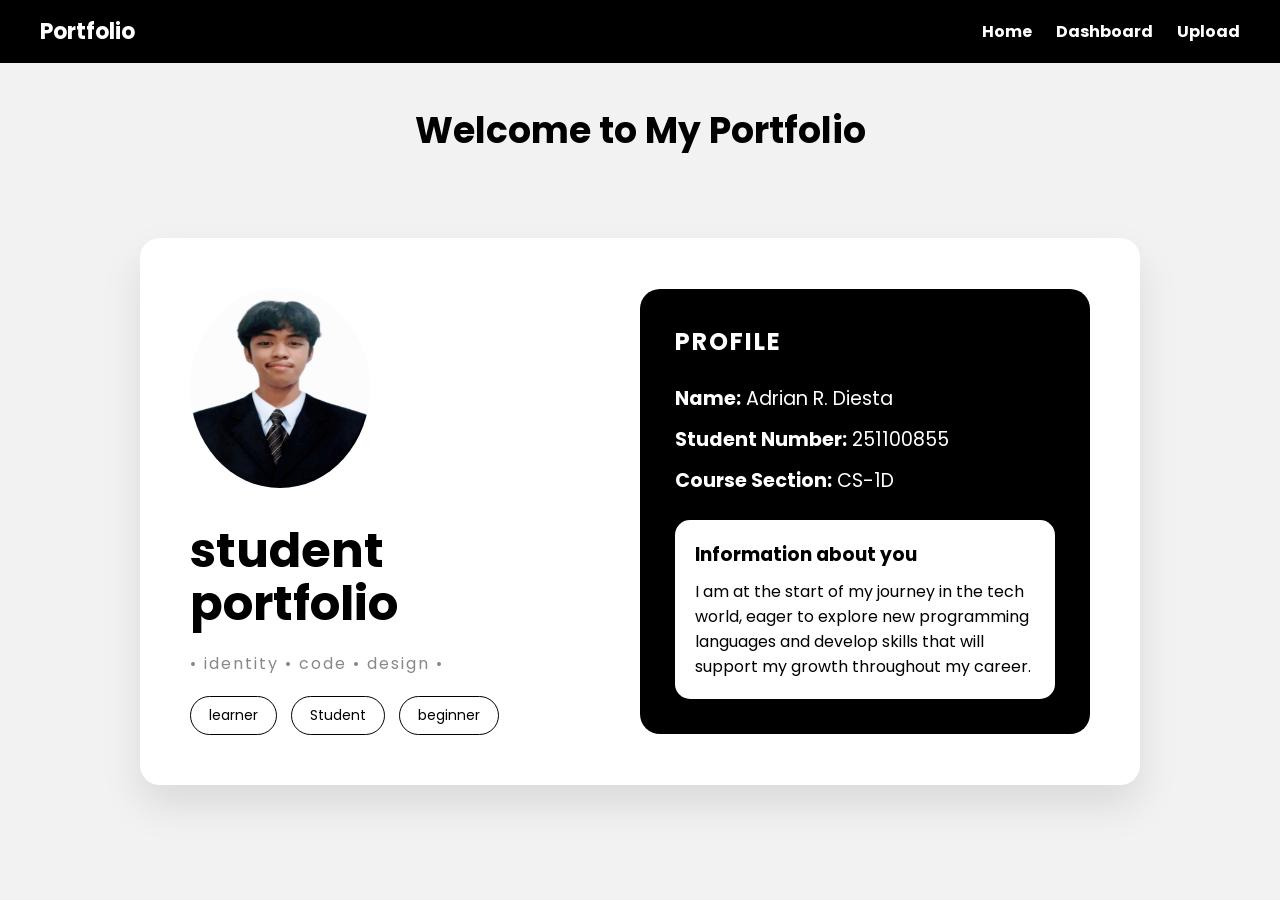
<file: index.html>
<!DOCTYPE html>
<html lang="en">
<head>
  <meta charset="UTF-8">
  <title>Student Portfolio</title>

  <link href="https://fonts.googleapis.com/css2?family=Poppins:wght@300;500;700&display=swap" rel="stylesheet">

  <link rel="stylesheet" href="style.css">
</head>
<body>
 <nav class="navbar">

<div class="logo">Portfolio</div>

<div class="nav-links">
      <a href="index.html">Home</a>
      <a href="dashboard.html">Dashboard</a>
      <a href="upload.html">Upload</a>
</div>

</nav>

  <div class="hero" style="text-align: center;">
    <h1>Welcome to My Portfolio</h1>
    
  </div>


<div class="container">

  <div class="left">
    <div class="profile-pic">
      <img src="image.jpg" height="200px" width="200px">
    </div>

    <h1>
      student <br>
      <span>portfolio</span>
    </h1>

    <p class="subtitle">• identity • code • design •</p>

    <div class="tags">
      <span>learner</span>
      <span>Student</span>
      <span>beginner</span>
    </div>
  </div>

  <div class="right">
    <div class="card">
      <h2>profile</h2>

      <div class="info" style="font-size: larger;">
        <p><strong>Name:</strong> Adrian R. Diesta</p>
        <p><strong>Student Number:</strong> 251100855</p>
        <p><strong>Course Section:</strong> CS-1D</p>
      </div>

      <div class="about">
        <h3>Information about you</h3>
        <p>
          I am at the start of my journey in the tech world,
          eager to explore new programming languages and develop
          skills that will support my growth throughout my career.
        </p>
      </div>

    </div>
  </div>

</div>

</body>
</html>
</file>
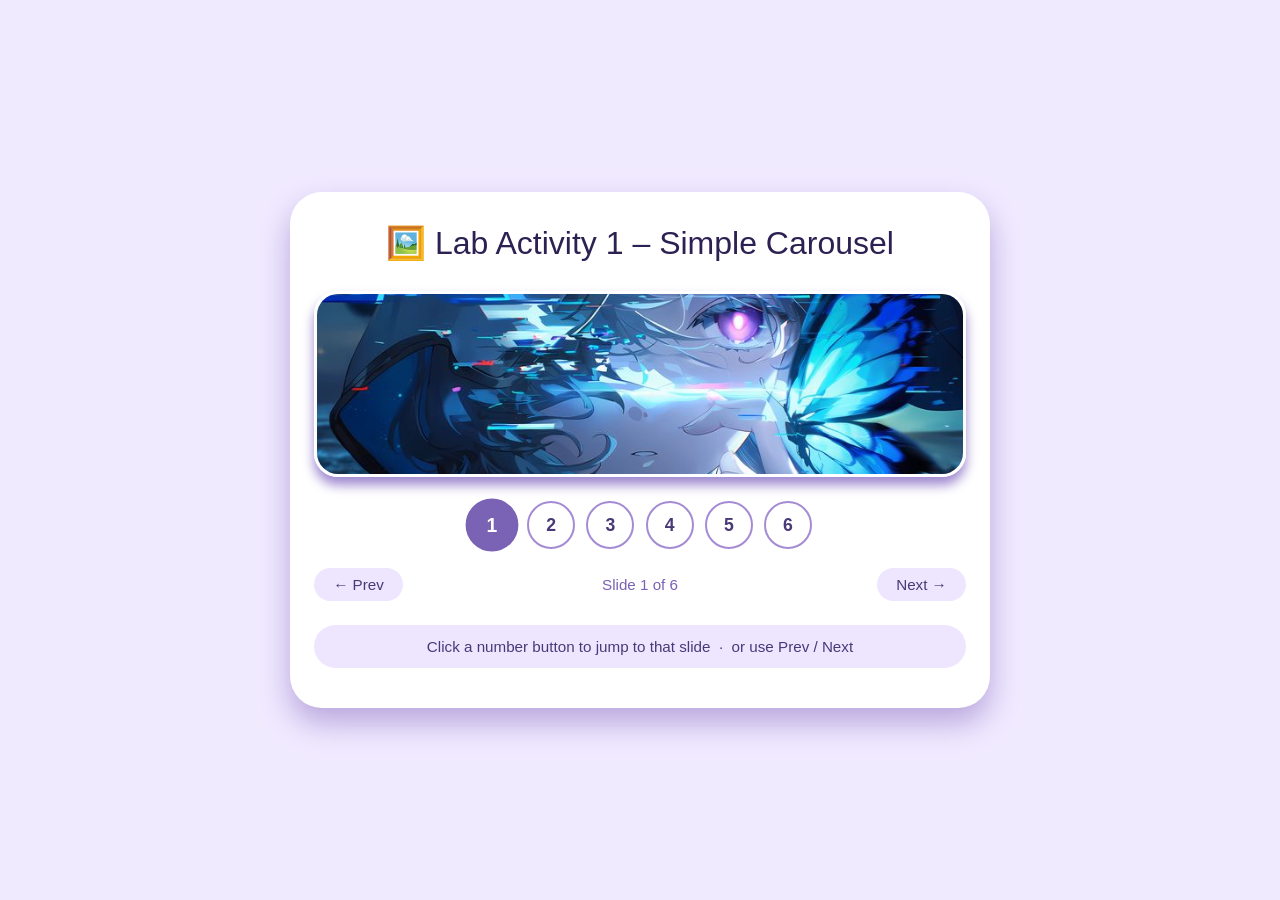
<file: lab1.html>
<!DOCTYPE html>
<html lang="en">
<head>
    <meta charset="UTF-8">
    <meta name="viewport" content="width=device-width, initial-scale=1.0">
    <title>Lab Activity 1 – Simple Carousel</title>
    <style>
        * {
            margin: 0;
            padding: 0;
            box-sizing: border-box;
        }

        body {
            background: #f0eaff;
            font-family: Arial, Helvetica, sans-serif;
            display: flex;
            align-items: center;
            justify-content: center;
            min-height: 100vh;
            padding: 1rem;
        }

        .card {
            max-width: 700px;
            width: 100%;
            background: white;
            border-radius: 2rem;
            padding: 2rem 1.5rem 2.5rem 1.5rem;
            box-shadow: 0 15px 30px #b9a6dd;
            text-align: center;
        }

        h2 {
            color: #2c2152;
            margin-bottom: 1.8rem;
            font-weight: 500;
            font-size: 2rem;
        }

        /* ---- VIEWPORT (only one slide visible at a time) ---- */
        .carousel-viewport {
            overflow: hidden;
            border-radius: 1.5rem;
            border: 3px solid white;
            box-shadow: 0 8px 12px #9d87cf;
        }

        .carousel-track {
            display: flex;
            transition: transform 0.4s ease;
        }

        .carousel-item {
            flex: 0 0 100%;
            height: 180px;
            display: flex;
            flex-direction: column;
            align-items: center;
            justify-content: center;
            gap: 10px;
            font-size: 2.8rem;
            font-weight: bold;
            color: white;
        }

        .carousel-item span.label {
            font-size: 1rem;
            font-weight: normal;
            opacity: 0.9;
        }

        /* individual slide colors */
        .carousel-item:nth-child(1) { background: #7a62b5; }
        .carousel-item:nth-child(2) { background: #5da887; }
        .carousel-item:nth-child(3) { background: #c2704a; }
        .carousel-item:nth-child(4) { background: #3e8bb5; }
        .carousel-item:nth-child(5) { background: #b08030; }
        .carousel-item:nth-child(6) { background: #b55680; }

        /* ---- NUMBER BUTTONS ---- */
        .btn-row {
            display: flex;
            justify-content: center;
            gap: 0.7rem;
            margin-top: 1.5rem;
            flex-wrap: wrap;
        }

        .btn-num {
            width: 48px;
            height: 48px;
            border-radius: 50%;
            border: 2px solid #a58bd4;
            background: white;
            color: #4a3977;
            font-size: 1.1rem;
            font-weight: bold;
            cursor: pointer;
            transition: background 0.2s, color 0.2s, transform 0.1s;
        }

        .btn-num:hover {
            background: #eee5ff;
        }

        .btn-num.active {
            background: #7a62b5;
            color: white;
            border-color: #7a62b5;
            transform: scale(1.1);
        }

        /* ---- PREV / NEXT ---- */
        .nav-row {
            display: flex;
            justify-content: space-between;
            align-items: center;
            margin-top: 1.2rem;
        }

        .btn-nav {
            background: #eee5ff;
            border: none;
            padding: 0.5rem 1.2rem;
            border-radius: 3rem;
            color: #4a3977;
            font-size: 0.95rem;
            cursor: pointer;
            transition: background 0.2s;
        }

        .btn-nav:hover {
            background: #d9c8f7;
        }

        .counter {
            color: #7a62b5;
            font-size: 0.95rem;
        }

        .note {
            margin-top: 1.5rem;
            color: #4a3977;
            background: #eee5ff;
            padding: 0.8rem 1.2rem;
            border-radius: 3rem;
            font-size: 0.95rem;
        }
    </style>
</head>
<body>
    <div class="card">
        <h2>🖼️ Lab Activity 1 – Simple Carousel</h2>

        <!-- VIEWPORT -->
        <div class="carousel-viewport">
            <div class="carousel-track" id="track">
                <div class="carousel-item">
    <img src="photo1.jpg" alt="Slide 1" style="width:100%; height:100%; object-fit:cover;">
</div>
<div class="carousel-item">
    <img src="photo2.jpg" alt="Slide 2" style="width:100%; height:100%; object-fit:cover;">
</div>
<div class="carousel-item">
    <img src="photo3.jpg" alt="Slide 3" style="width:100%; height:100%; object-fit:cover;">
</div>
<div class="carousel-item">
    <img src="photo4.jpg" alt="Slide 4" style="width:100%; height:100%; object-fit:cover;">
</div>
<div class="carousel-item">
    <img src="photo5.jpg" alt="Slide 5" style="width:100%; height:100%; object-fit:cover;">
</div>
<div class="carousel-item">
    <img src="photo6.jpg" alt="Slide 6" style="width:100%; height:100%; object-fit:cover;">
</div>
            </div>
        </div>

        <!-- NUMBERED BUTTONS -->
        <div class="btn-row" id="btn-row"></div>

        <!-- PREV / NEXT + COUNTER -->
        <div class="nav-row">
            <button class="btn-nav" id="prev">← Prev</button>
            <span class="counter" id="counter">Slide 1 of 6</span>
            <button class="btn-nav" id="next">Next →</button>
        </div>

        <div class="note">
            Click a number button to jump to that slide &nbsp;·&nbsp; or use Prev / Next
        </div>
    </div>

    <script>
        const track = document.getElementById('track');
        const btnRow = document.getElementById('btn-row');
        const counter = document.getElementById('counter');
        const total = 6;
        let current = 0;

        function goTo(n) {
            current = n;
            track.style.transform = 'translateX(-' + (100 * current) + '%)';
            counter.textContent = 'Slide ' + (current + 1) + ' of ' + total;
            document.querySelectorAll('.btn-num').forEach(function(btn, i) {
                btn.classList.toggle('active', i === current);
            });
        }

        // Build number buttons 1–6
        for (let i = 0; i < total; i++) {
            const btn = document.createElement('button');
            btn.className = 'btn-num' + (i === 0 ? ' active' : '');
            btn.textContent = i + 1;
            btn.addEventListener('click', function() { goTo(i); });
            btnRow.appendChild(btn);
        }

        document.getElementById('prev').addEventListener('click', function() {
            goTo((current - 1 + total) % total);
        });

        document.getElementById('next').addEventListener('click', function() {
            goTo((current + 1) % total);
        });
    </script>
</body>
</html>
</file>
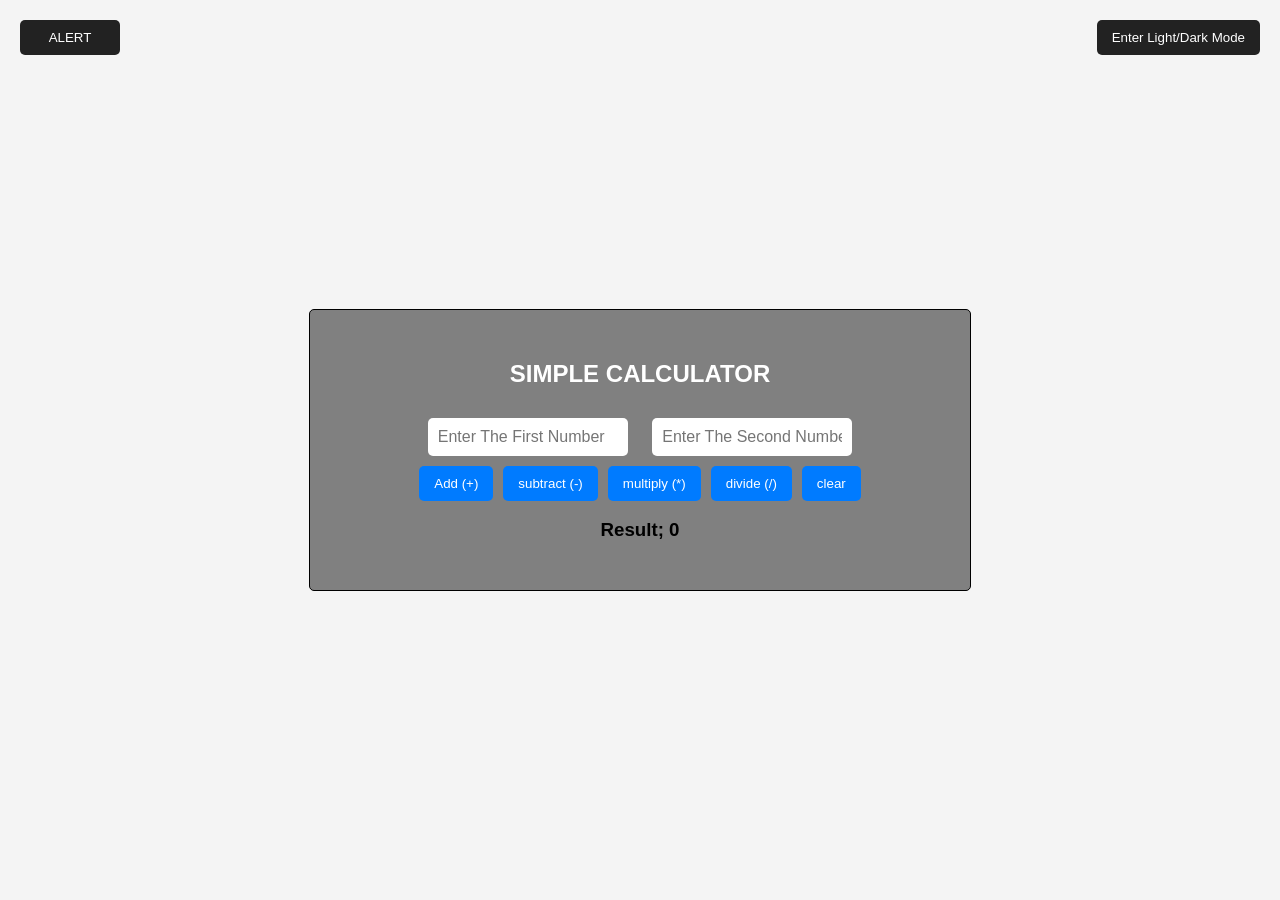
<file: lab2.html>
<!DOCTYPE html>
<html lang="en">
<head>
    <meta charset="UTF-8">
    <meta name="viewport" content="width=device-width, initial-scale=1.0">
    <title>Document</title>
</head>
<style>
    body {
       font-family: Arial, Helvetica, sans-serif;
       background-color: #f4f4f4;
       text-align: center;
       display: flex;
       align-items: center;
       height: 100vh;
       margin: 0;
       color:black;
       position: relative;
    }
    body.dark {
        background-color: #121212;
        color:white;
    }
    body.dark .container {
        background-color: #333;
    }
    body.dark .button button {
        background-color: #444;
    }
    body.dark .button button:hover {
        background-color:#666;
    }
    h2 {
        margin-bottom: 20px;
        color:white;
    }
   .container {
    width: 600px;
    padding: 30px;
    margin: 100px auto;
    background: gray;
    border-radius: 5px;
    border: black solid 1px;
   }
   input {
    padding: 10px;
    margin: 10px;
    width: 180px;
    font-size: 16px;
    border-radius: 5px;
    border: none;
   }
   #alertBtn {
    position: absolute;
    top: 20px;
    left: 20px; 
    padding: 10px 15px;
    width: 100px;
    border: none;
    border-radius: 5px;
    background: #222;
    color: white;
    cursor: pointer;
}
  #toggleLight {
    position: absolute;
    top: 20px;
    right: 20px;
    padding: 10px 15px;
    border: none;
    border-radius: 5px;
    background:#222;
    color:white;
    cursor: pointer;
  }
   .button {
    display: flex;
    justify-content: center;
    flex-wrap: wrap;
    gap: 10px;
   }
   .button button {
    padding: 10px 15px;
    background:#007bff;
    color: white;
    border-radius: 5px;
    border: none;
    cursor: pointer;
   }
   .button button:hover {
    background-color:#0056b3;
   }
</style>
<body>
    <button id="alertBtn" onclick="sayHello()">ALERT</button>
    <button id="toggleLight" onclick = "toggleMode()">Enter Light/Dark Mode</button>

    <div class="container">
        <h2>SIMPLE CALCULATOR</h2>

        <input type="text" id="num1" placeholder="Enter The First Number">
        <input type="text" id="num2" placeholder="Enter The Second Number">

        <div class = "button">
        <button onclick="add()"> Add (+)</button>
        <button onclick="subtract()"> subtract (-)</button>
        <button onclick="multiply()"> multiply (*)</button>
        <button onclick="divide()"> divide (/)</button>
        <button onclick="clearFields()"> clear </button>
        </div>
        <h3>Result; <span id = "result">0</span></h3>
    </div>
    <script>
        function getValues() {
            const num1 = parseFloat(document.getElementById('num1').value);
            const num2 = parseFloat(document.getElementById('num2').value);
            return {num1, num2};
        }
        function add() {
            let {num1, num2} = getValues();
            document.getElementById('result').textContent = num1 + num2;
        }
        function subtract() {
            let {num1, num2} = getValues();
            document.getElementById('result').textContent = num1 - num2;
        }
        function multiply() {
            let {num1, num2} = getValues();
            document.getElementById('result').textContent = num1 * num2;
        }
        function divide() {
            let {num1, num2} = getValues();
           if(num2===0){
            document.getElementById('result').textContent = 'error, division by zero'
           } else {
            document.getElementById('result').textContent = num1 / num2;
           }
        }
        function clearFields() {
            document.getElementById('num1').value = '';
            document.getElementById('num2').value = '';
            document.getElementById('result').textContent = 0;
        }
        function sayHello() {
    let message = 'Hello, welcome to my calculator!';
    alert(message);
    console.log('Alert button clicked');
}
        function toggleMode() {
            let body = document.body;
            let button = document.getElementById('toggleLight');

            body.classList.toggle('dark');

            if(body.classList.contains('dark')) {
                button.textContent = 'Light Mode';
            } else {
                button.textContent = 'Dark Mode'
            }
        }
    </script>
</body>
</html>
</file>
<file: style.css>
*{
margin:0;
padding:0;
box-sizing:border-box;
font-family:'Poppins', sans-serif;
}

body{
background:#f2f2f2;
}



.navbar{
display:flex;
justify-content:space-between;
align-items:center;
padding:15px 40px;
background:black;
color:white;
}

.logo{
font-size:22px;
font-weight:bold;
}

.nav-links a{
color:white;
text-decoration:none;
margin-left:20px;
font-weight:bold;
}

.nav-links a:hover{
color:gray;
}



.hero{
text-align:center;
padding:40px 0;
}

.hero h1{
font-size:36px;
}



.container{
display:flex;
width:1000px;
margin:40px auto;
background:white;
border-radius:20px;
padding:50px;
box-shadow:0 20px 40px rgba(0,0,0,0.1);
transition:0.3s;

}

.container:hover{
transform:translateY(-5px);
box-shadow:0 30px 50px rgba(0,0,0,0.15);
}


.left{
flex:1;
}

.profile-pic img{
width:180px;
border-radius:50%;
margin-bottom:30px;
}

.left h1{
font-size:48px;
font-weight:700;
line-height:1.1;
}

.subtitle{
margin:20px 0;
color:#888;
letter-spacing:2px;
}



.tags span{
display:inline-block;
padding:8px 18px;
margin-right:10px;
border:1px solid black;
border-radius:30px;
font-size:14px;
transition:0.3s;
}

.tags span:hover{
background:black;
color:white;
transform:translateY(-3px);
}



.right{
flex:1;
display:flex;
justify-content:center;
align-items:center;
}



.card{
width:100%;
background:black;
color:white;
padding:35px;
border-radius:20px;
}

.card h2{
text-transform:uppercase;
letter-spacing:2px;
margin-bottom:25px;
}

.info p{
margin-bottom:12px;
}



.about{
margin-top:25px;
background:white;
color:black;
padding:20px;
border-radius:15px;
}

.about h3{
margin-bottom:10px;
}



.main-container{
display:flex;
justify-content:center;
gap:40px;
padding:50px;
flex-wrap:wrap;
}

.box{
background:white;
padding:30px;
border-radius:15px;
box-shadow:0 10px 20px rgba(0,0,0,0.1);
width:350px;
}



button{
padding:10px 18px;
background:black;
color:white;
border:none;
cursor:pointer;
border-radius:5px;
transition:0.3s;
}

button:hover{
background:#333;
}



.progress-item{
margin-bottom:20px;
}

.progress-bar{
background:#ddd;
border-radius:20px;
overflow:hidden;
}

.progress{
background:black;
color:white;
text-align:center;
padding:5px;
}



#preview{
width:100%;
margin-top:15px;
display:none;
border-radius:10px;
}
</file>
